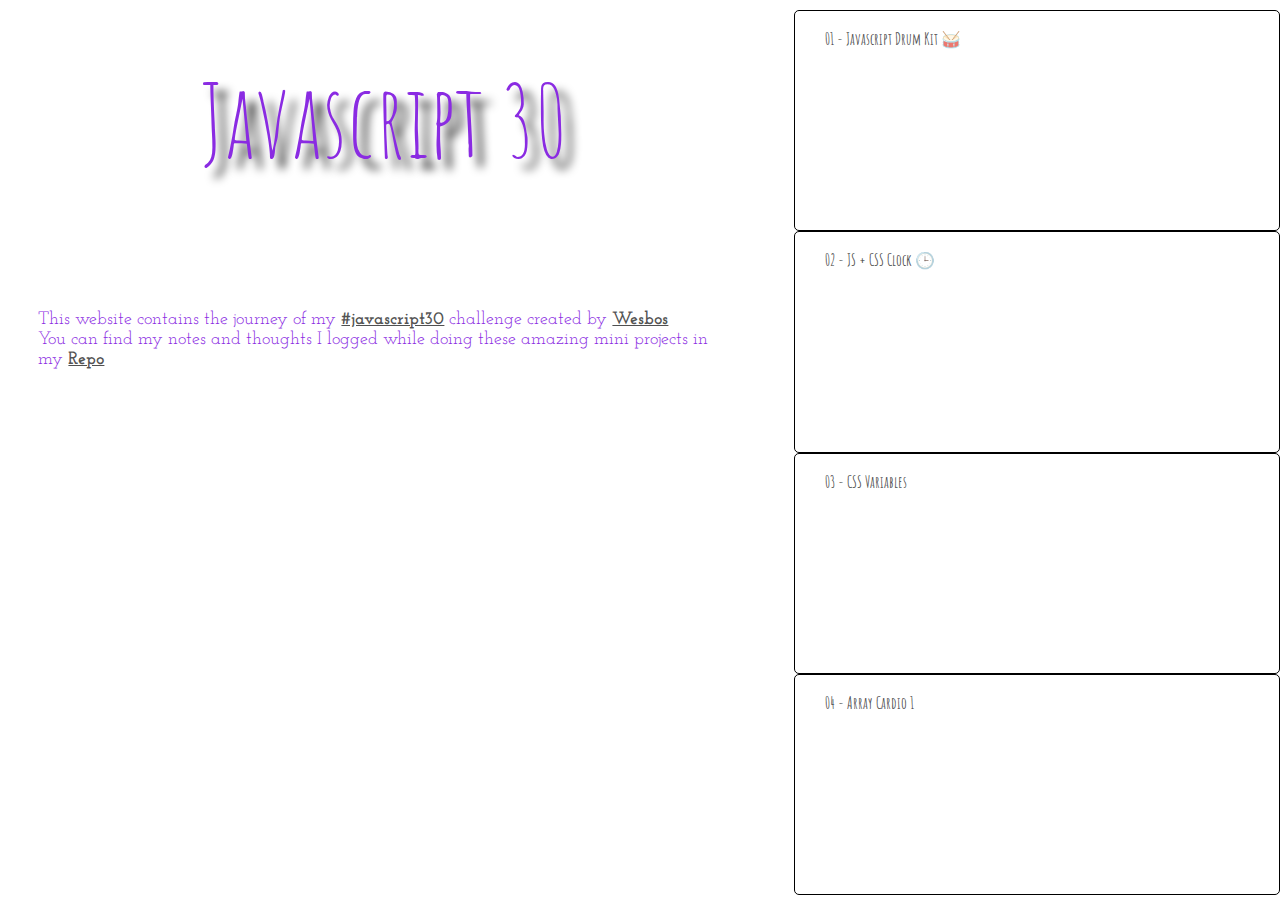
<file: index.html>
<!DOCTYPE html>
<html lang="en">
  <head>
    <meta charset="UTF-8" />
    <meta http-equiv="X-UA-Compatible" content="IE=edge" />
    <meta name="viewport" content="width=device-width, initial-scale=1.0" />
    <title>My Javascript 30</title>
    <link rel="stylesheet" href="styles.css" />
    <link
      href="https://fonts.googleapis.com/css?family=Amatic+SC|Josefin+Slab"
      rel="stylesheet"
    />
  </head>
  <body>
    <div class="left">
      <h1>Javascript 30</h1>
      <div class="description">
        <p>
          This website contains the journey of my
          <a class="url" href="http://javascript30.com/">#javascript30</a>
          challenge created by
          <a class="url" href="https://wesbos.com">Wesbos</a>
        </p>
        <p>
          You can find my notes and thoughts I logged while doing these amazing
          mini projects in my
          <a class="url" href="https://github.com/g-savitha/Javascript30"
            >Repo</a
          >
        </p>
      </div>
    </div>
    <div class="right">
      <div class="links">
        <a
          class="link"
          target="blank"
          href="./01 - Javascript Drum Kit/index.html"
          >Javascript Drum Kit <span> &#129345;</span>
        </a>
        <a class="link" target="blank" href="./02 - JS + CSS Clock/index.html"
          >JS + CSS Clock <span> 🕒</span>
        </a>
        <a class="link" target="blank" href="./03 - CSS Variables/index.html"
          >CSS Variables
        </a>
        <a class="link" target="blank" href="./04 - Array Cardio - 1/index.html"
          >Array Cardio 1
        </a>
      </div>
    </div>
  </body>
  <script>
    var links = document.querySelectorAll(".link");
    links.forEach(function (item, i) {
      i++;
      var link = `${i > 9 ? i : "0" + i} - ${item.textContent}`;
      item.textContent = link;
    });
  </script>
</html>
</file>
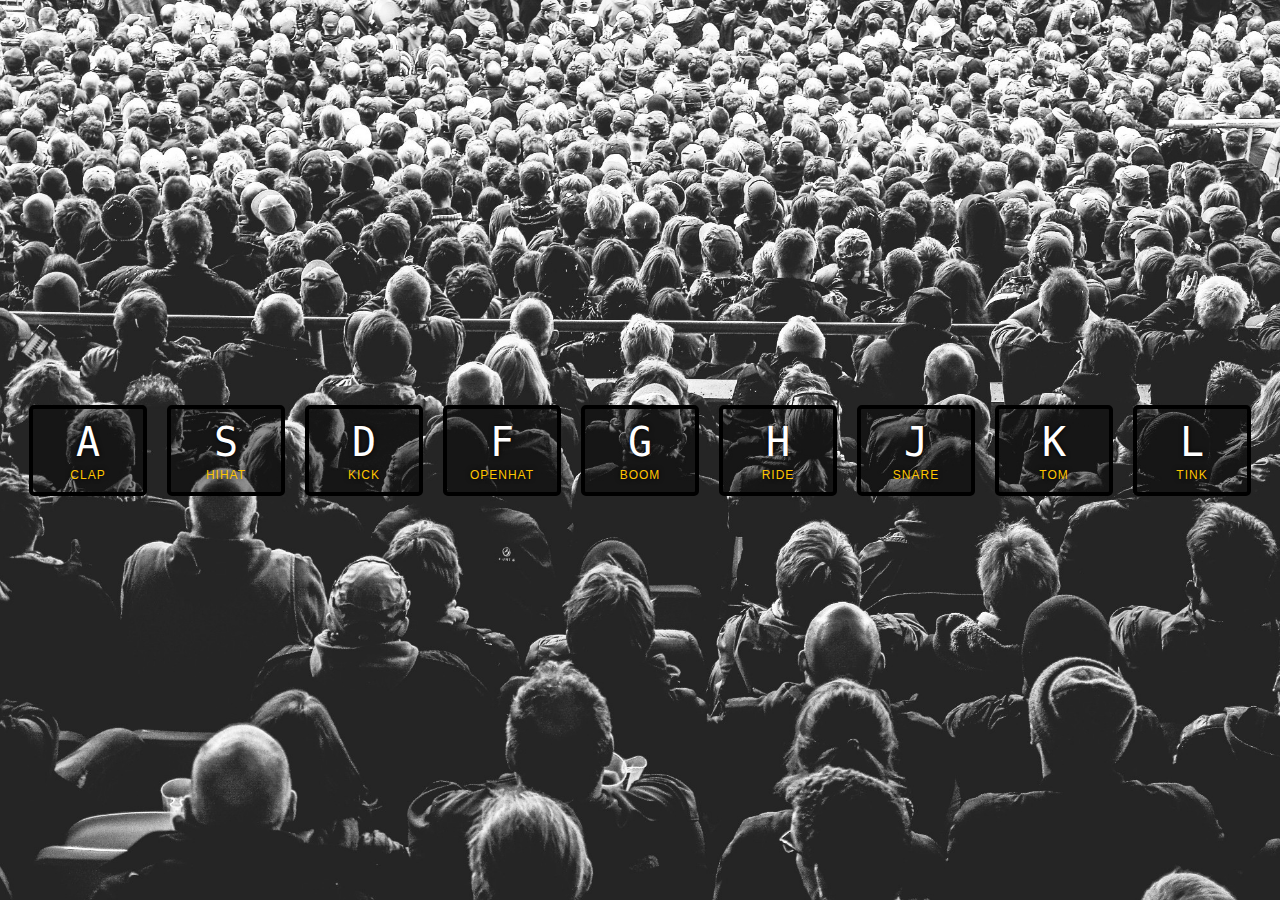
<file: 01 - Javascript Drum Kit/index.html>
<!DOCTYPE html>
<html lang="en">
  <head>
    <meta charset="UTF-8" />
    <title>JS Drum Kit</title>
    <link rel="stylesheet" href="style.css" />
  </head>
  <body>
    <div class="keys">
      <div data-key="65" class="key">
        <kbd>A</kbd>
        <span class="sound">clap</span>
      </div>
      <div data-key="83" class="key">
        <kbd>S</kbd>
        <span class="sound">hihat</span>
      </div>
      <div data-key="68" class="key">
        <kbd>D</kbd>
        <span class="sound">kick</span>
      </div>
      <div data-key="70" class="key">
        <kbd>F</kbd>
        <span class="sound">openhat</span>
      </div>
      <div data-key="71" class="key">
        <kbd>G</kbd>
        <span class="sound">boom</span>
      </div>
      <div data-key="72" class="key">
        <kbd>H</kbd>
        <span class="sound">ride</span>
      </div>
      <div data-key="74" class="key">
        <kbd>J</kbd>
        <span class="sound">snare</span>
      </div>
      <div data-key="75" class="key">
        <kbd>K</kbd>
        <span class="sound">tom</span>
      </div>
      <div data-key="76" class="key">
        <kbd>L</kbd>
        <span class="sound">tink</span>
      </div>
    </div>

    <audio data-key="65" src="sounds/clap.wav"></audio>
    <audio data-key="83" src="sounds/hihat.wav"></audio>
    <audio data-key="68" src="sounds/kick.wav"></audio>
    <audio data-key="70" src="sounds/openhat.wav"></audio>
    <audio data-key="71" src="sounds/boom.wav"></audio>
    <audio data-key="72" src="sounds/ride.wav"></audio>
    <audio data-key="74" src="sounds/snare.wav"></audio>
    <audio data-key="75" src="sounds/tom.wav"></audio>
    <audio data-key="76" src="sounds/tink.wav"></audio>

    <script>
      function removeTransition(e) {
        if (e.propertyName !== "transform") return;
        e.target.classList.remove("playing");
      }

      function playSound(e) {
        const audio = document.querySelector(`audio[data-key="${e.keyCode}"]`);
        const key = document.querySelector(`div[data-key="${e.keyCode}"]`);
        if (!audio) return;

        key.classList.add("playing");
        audio.currentTime = 0;
        audio.play();
      }

      const keys = Array.from(document.querySelectorAll(".key"));
      console.log(keys);
      keys.forEach((key) =>
        key.addEventListener("transitionend", removeTransition)
      );
      window.addEventListener("keydown", playSound);
    </script>
  </body>
</html>
</file>
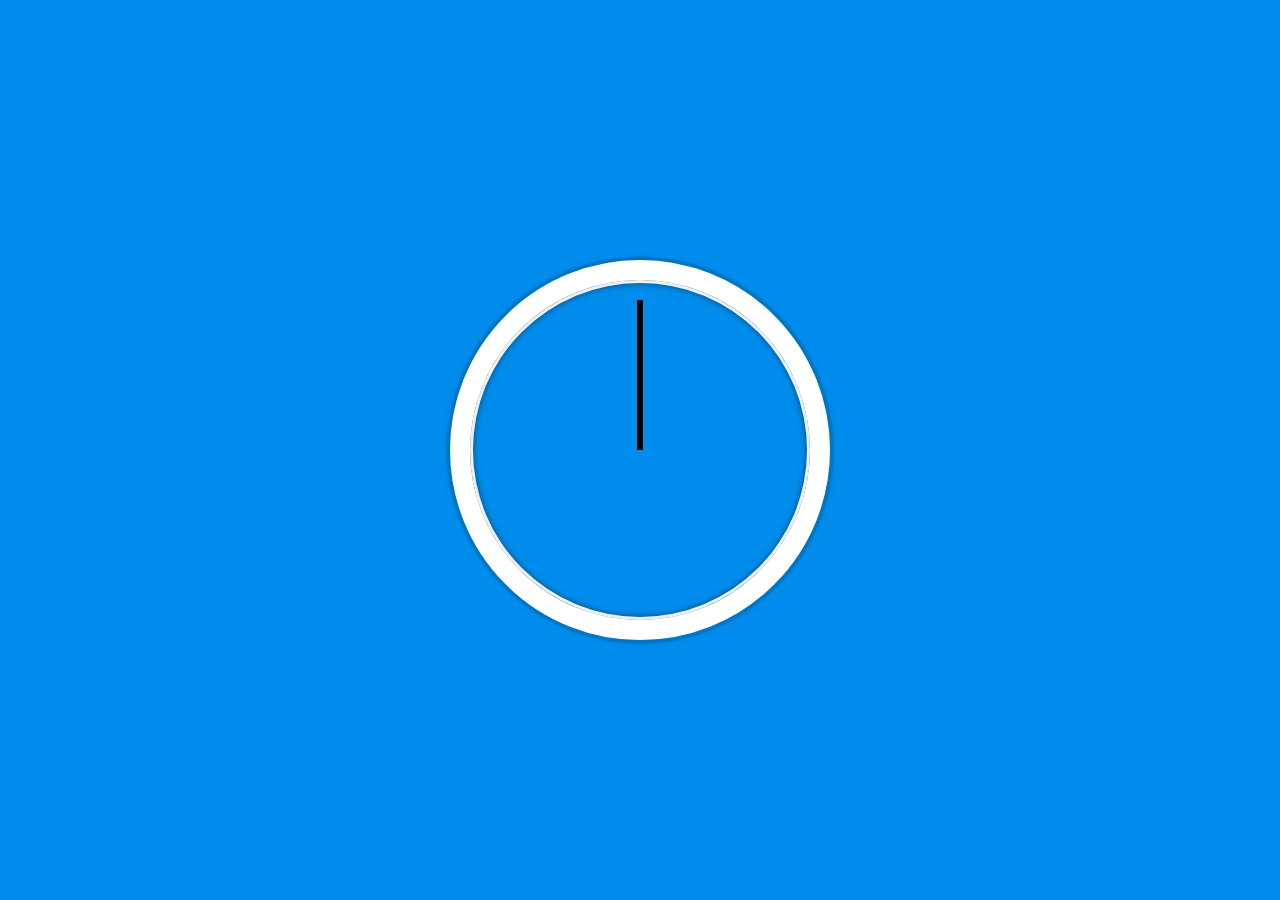
<file: 02 - JS + CSS Clock/index.html>
<!DOCTYPE html>
<html lang="en">
  <head>
    <meta charset="UTF-8" />
    <title>JS + CSS Clock</title>
  </head>
  <body>
    <div class="clock">
      <div class="clock-face">
        <div class="hand hour-hand"></div>
        <div class="hand min-hand"></div>
        <div class="hand second-hand"></div>
      </div>
    </div>

    <style>
      html {
        background: #018ded url(https://unsplash.it/1500/1000?image=881&blur=5);
        background-size: cover;
        font-family: "helvetica neue";
        text-align: center;
        font-size: 10px;
      }

      body {
        margin: 0;
        font-size: 2rem;
        display: flex;
        flex: 1;
        min-height: 100vh;
        align-items: center;
      }

      .clock {
        width: 30rem;
        height: 30rem;
        border: 20px solid white;
        border-radius: 50%;
        margin: 50px auto;
        position: relative;
        padding: 2rem;
        box-shadow: 0 0 0 4px rgba(0, 0, 0, 0.1), inset 0 0 0 3px #efefef,
          inset 0 0 10px black, 0 0 10px rgba(0, 0, 0, 0.2);
      }

      .clock-face {
        position: relative;
        width: 100%;
        height: 100%;
        transform: translateY(
          -3px
        ); /* account for the height of the clock hands */
      }

      .hand {
        width: 50%;
        height: 6px;
        background: black;
        position: absolute;
        top: 50%;
        transform-origin: 100%;
        transform: rotate(90deg);
        transition: all 0s;
        transition-timing-function: cubic-bezier(0.19, 1, 0, 2.03);
      }
    </style>

    <script>
      const secondHand = document.querySelector(".second-hand");
      const minuteHand = document.querySelector(".min-hand");
      const hourHand = document.querySelector(".hour-hand");
      function setDate() {
        const now = new Date();
        const seconds = now.getSeconds();
        const secondsDegrees = (seconds / 60) * 360 + 90;
        secondHand.style.transform = `rotate(${secondsDegrees}deg)`;

        const minutes = now.getMinutes();
        const minutesDegree = (minutes / 60) * 360 + 90;
        minuteHand.style.transform = `rotate(${minutesDegree}deg)`;

        const hours = now.getHours();
        const hoursDegree = (hours / 12) * 360 + 90;
        hourHand.style.transform = `rotate(${hoursDegree}deg)`;
      }

      //call the function every second
      setInterval(setDate, 1000);
    </script>
  </body>
</html>
</file>
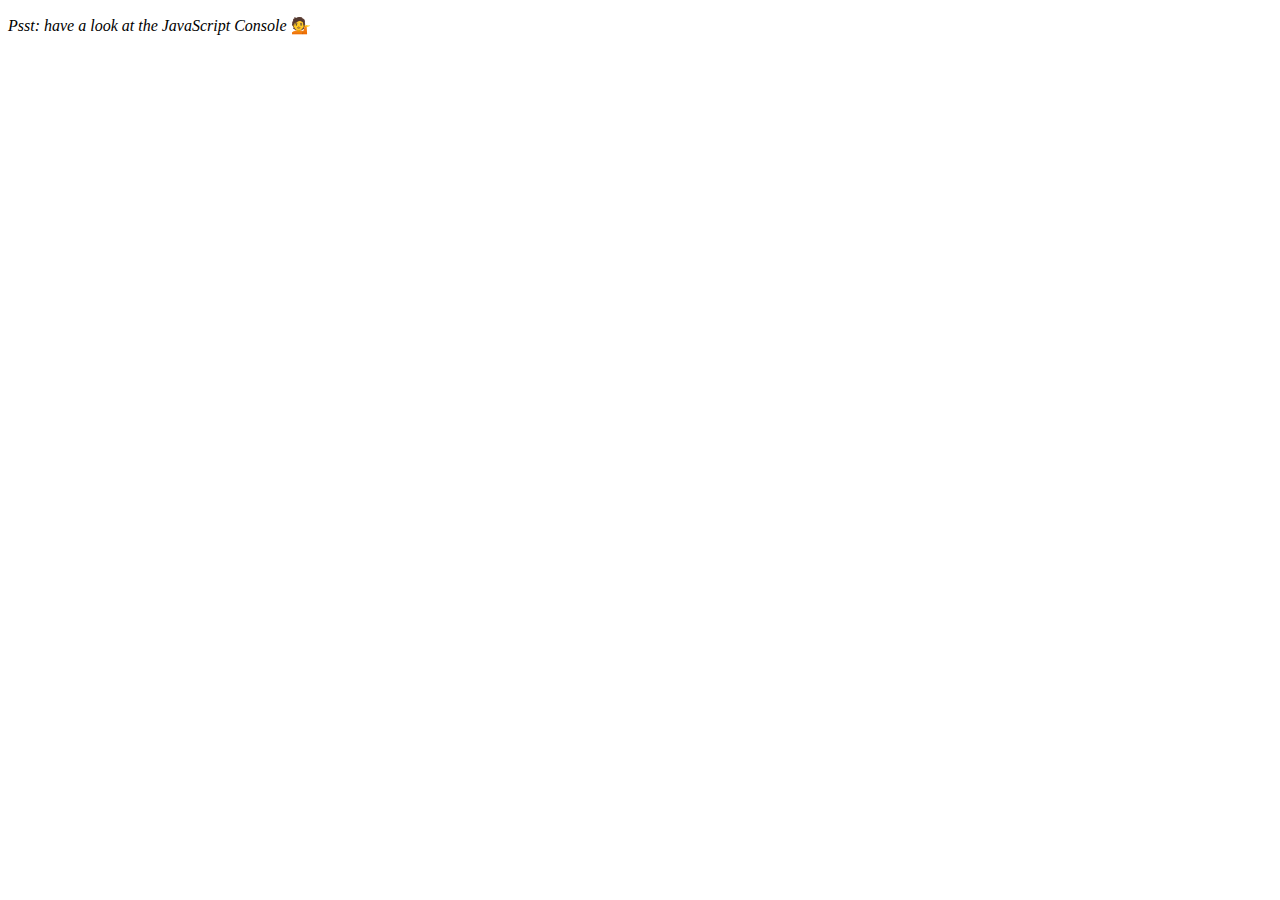
<file: 04 - Array Cardio - 1/index.html>
<!DOCTYPE html>
<html lang="en">
  <head>
    <meta charset="UTF-8" />
    <title>Array Cardio 💪</title>
  </head>
  <body>
    <p><em>Psst: have a look at the JavaScript Console</em> 💁</p>
    <script>
      // Get your shorts on - this is an array workout!
      // ## Array Cardio Day 1

      // Some data we can work with

      const inventors = [
        { first: "Albert", last: "Einstein", year: 1879, passed: 1955 },
        { first: "Isaac", last: "Newton", year: 1643, passed: 1727 },
        { first: "Galileo", last: "Galilei", year: 1564, passed: 1642 },
        { first: "Marie", last: "Curie", year: 1867, passed: 1934 },
        { first: "Johannes", last: "Kepler", year: 1571, passed: 1630 },
        { first: "Nicolaus", last: "Copernicus", year: 1473, passed: 1543 },
        { first: "Max", last: "Planck", year: 1858, passed: 1947 },
        { first: "Katherine", last: "Blodgett", year: 1898, passed: 1979 },
        { first: "Ada", last: "Lovelace", year: 1815, passed: 1852 },
        { first: "Sarah E.", last: "Goode", year: 1855, passed: 1905 },
        { first: "Lise", last: "Meitner", year: 1878, passed: 1968 },
        { first: "Hanna", last: "Hammarström", year: 1829, passed: 1909 },
      ];

      const people = [
        "Bernhard, Sandra",
        "Bethea, Erin",
        "Becker, Carl",
        "Bentsen, Lloyd",
        "Beckett, Samuel",
        "Blake, William",
        "Berger, Ric",
        "Beddoes, Mick",
        "Beethoven, Ludwig",
        "Belloc, Hilaire",
        "Begin, Menachem",
        "Bellow, Saul",
        "Benchley, Robert",
        "Blair, Robert",
        "Benenson, Peter",
        "Benjamin, Walter",
        "Berlin, Irving",
        "Benn, Tony",
        "Benson, Leana",
        "Bent, Silas",
        "Berle, Milton",
        "Berry, Halle",
        "Biko, Steve",
        "Beck, Glenn",
        "Bergman, Ingmar",
        "Black, Elk",
        "Berio, Luciano",
        "Berne, Eric",
        "Berra, Yogi",
        "Berry, Wendell",
        "Bevan, Aneurin",
        "Ben-Gurion, David",
        "Bevel, Ken",
        "Biden, Joseph",
        "Bennington, Chester",
        "Bierce, Ambrose",
        "Billings, Josh",
        "Birrell, Augustine",
        "Blair, Tony",
        "Beecher, Henry",
        "Biondo, Frank",
      ];

      // Array.prototype.filter()
      // 1. Filter the list of inventors for those who were born in the 1500's
      const born1500 = inventors.filter(
        (i) => i.year >= 1500 && i.year <= 1599
      );
      console.table(born1500);

      // Array.prototype.map()
      // 2. Give us an array of the inventors first and last names
      const fullNames = inventors.map((i) => `${i.first} ${i.last}`);
      console.log(fullNames);
      // Array.prototype.sort()
      // 3. Sort the inventors by birthdate, oldest to youngest
      const oldToYoung = inventors.sort((a, b) => {
        return a.year > b.year ? 1 : -1;
      });
      console.table(oldToYoung);
      // Array.prototype.reduce()
      // 4. How many years did all the inventors live all together?
      const totalYears = inventors.reduce((total, inventor) => {
        return total + (inventor.passed - inventor.year);
      }, 0);
      console.log(totalYears);
      // 5. Sort the inventors by years lived
      const oldest = inventors.sort((a, b) => {
        const lastGuy = a.passed - a.year;
        const nextGuy = b.passed - b.year;

        return lastGuy > nextGuy ? -1 : 1;
      });
      console.table(oldest);
      // 6. create a list of Boulevards in Paris that contain 'de' anywhere in the name
      // https://en.wikipedia.org/wiki/Category:Boulevards_in_Paris

      // const category = document.querySelector(".mw-category");
      // const links = [...category.querySelectorAll("a")]; // converts NodeList to Array. spread op alternative is Array.from()
      // const de = links
      //   .map((link) => link.innerText)
      //   .filter((link) => link.includes("de"));
      // 7. sort Exercise
      // Sort the people alphabetically by last name
      const alpha = people.sort((lastOne, nextOne) => {
        const [aLast, aFirst] = lastOne.split(", ");
        const [bLast, bFirst] = nextOne.split(", ");
        return bLast > aLast ? -1 : 1;
      });
      console.log(alpha);
      // 8. Reduce Exercise
      // Sum up the instances of each of these
      const data = [
        "car",
        "car",
        "truck",
        "truck",
        "bike",
        "walk",
        "car",
        "van",
        "bike",
        "walk",
        "car",
        "van",
        "car",
        "truck",
      ];
      const sum = data.reduce((obj, item) => {
        if (!obj[item]) {
          obj[item] = 0;
        }
        obj[item]++;
        return obj;
      }, {});
      console.log(sum);
    </script>
  </body>
</html>
</file>
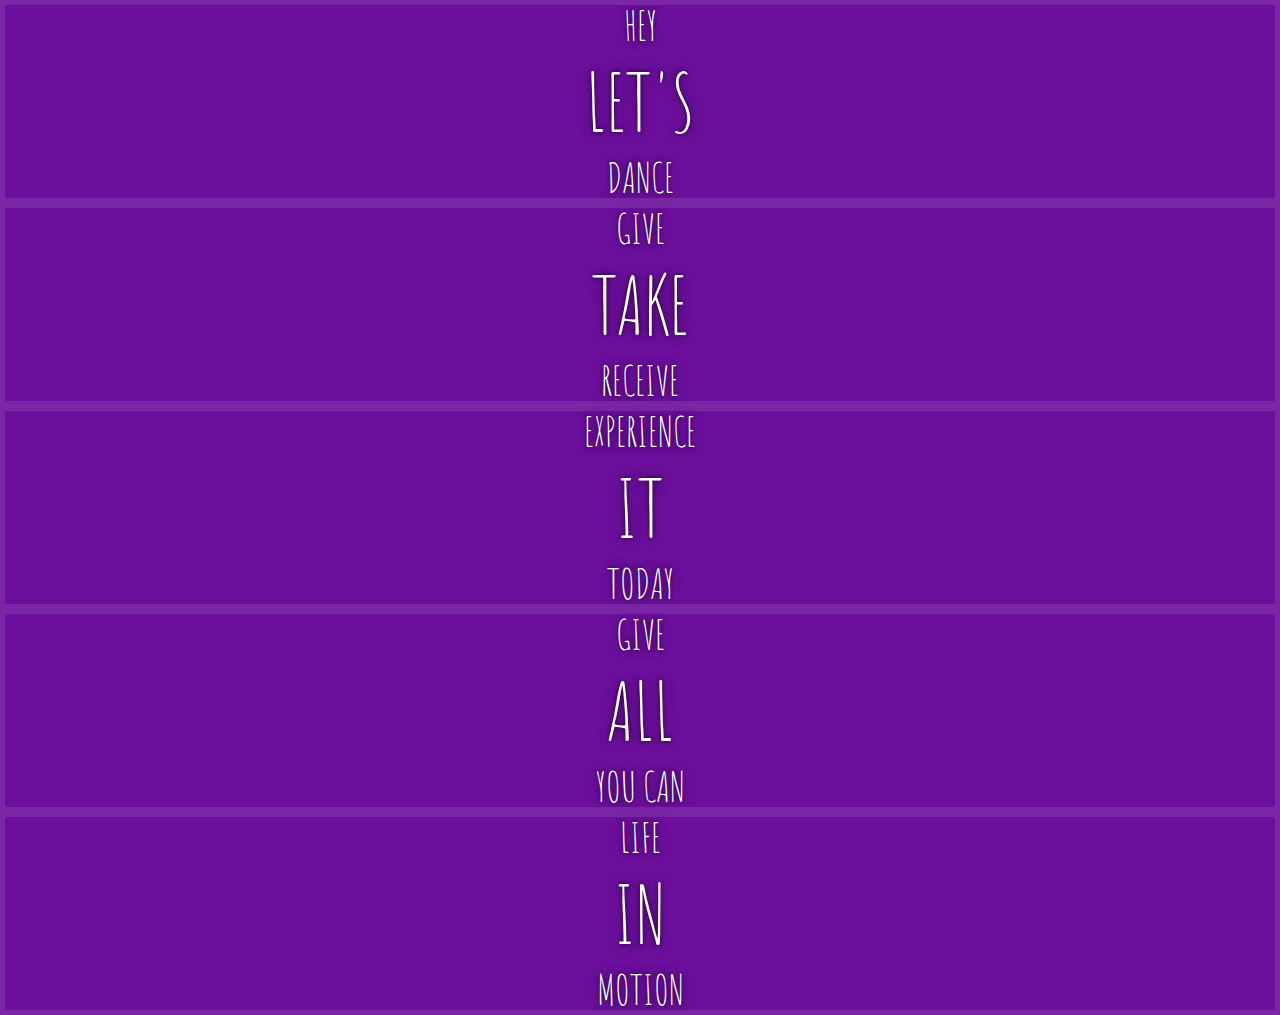
<file: 05 - Flex Panel Gallery/index.html>
<!DOCTYPE html>
<html lang="en">
<head>
  <meta charset="UTF-8">
  <title>Flex Panels 💪</title>
  <link href='https://fonts.googleapis.com/css?family=Amatic+SC' rel='stylesheet' type='text/css'>
</head>
<body>
  <style>
    html {
      box-sizing: border-box;
      background: #ffc600;
      font-family: 'helvetica neue';
      font-size: 20px;
      font-weight: 200;
    }
    
    body {
      margin: 0;
    }
    
    *, *:before, *:after {
      box-sizing: inherit;
    }

    .panels {
      min-height: 100vh;
      overflow: hidden;
    }

    .panel {
      background: #6B0F9C;
      box-shadow: inset 0 0 0 5px rgba(255,255,255,0.1);
      color: white;
      text-align: center;
      align-items: center;
      /* Safari transitionend event.propertyName === flex */
      /* Chrome + FF transitionend event.propertyName === flex-grow */
      transition:
        font-size 0.7s cubic-bezier(0.61,-0.19, 0.7,-0.11),
        flex 0.7s cubic-bezier(0.61,-0.19, 0.7,-0.11),
        background 0.2s;
      font-size: 20px;
      background-size: cover;
      background-position: center;
    }

    .panel1 { background-image:url(https://source.unsplash.com/gYl-UtwNg_I/1500x1500); }
    .panel2 { background-image:url(https://source.unsplash.com/rFKUFzjPYiQ/1500x1500); }
    .panel3 { background-image:url(https://images.unsplash.com/photo-1465188162913-8fb5709d6d57?ixlib=rb-0.3.5&q=80&fm=jpg&crop=faces&cs=tinysrgb&w=1500&h=1500&fit=crop&s=967e8a713a4e395260793fc8c802901d); }
    .panel4 { background-image:url(https://source.unsplash.com/ITjiVXcwVng/1500x1500); }
    .panel5 { background-image:url(https://source.unsplash.com/3MNzGlQM7qs/1500x1500); }

    /* Flex Children */
    .panel > * {
      margin: 0;
      width: 100%;
      transition: transform 0.5s;
    }

    .panel p {
      text-transform: uppercase;
      font-family: 'Amatic SC', cursive;
      text-shadow: 0 0 4px rgba(0, 0, 0, 0.72), 0 0 14px rgba(0, 0, 0, 0.45);
      font-size: 2em;
    }
    
    .panel p:nth-child(2) {
      font-size: 4em;
    }

    .panel.open {
      font-size: 40px;
    }

  </style>


  <div class="panels">
    <div class="panel panel1">
      <p>Hey</p>
      <p>Let's</p>
      <p>Dance</p>
    </div>
    <div class="panel panel2">
      <p>Give</p>
      <p>Take</p>
      <p>Receive</p>
    </div>
    <div class="panel panel3">
      <p>Experience</p>
      <p>It</p>
      <p>Today</p>
    </div>
    <div class="panel panel4">
      <p>Give</p>
      <p>All</p>
      <p>You can</p>
    </div>
    <div class="panel panel5">
      <p>Life</p>
      <p>In</p>
      <p>Motion</p>
    </div>
  </div>

  <script>

  </script>



</body>
</html>
</file>
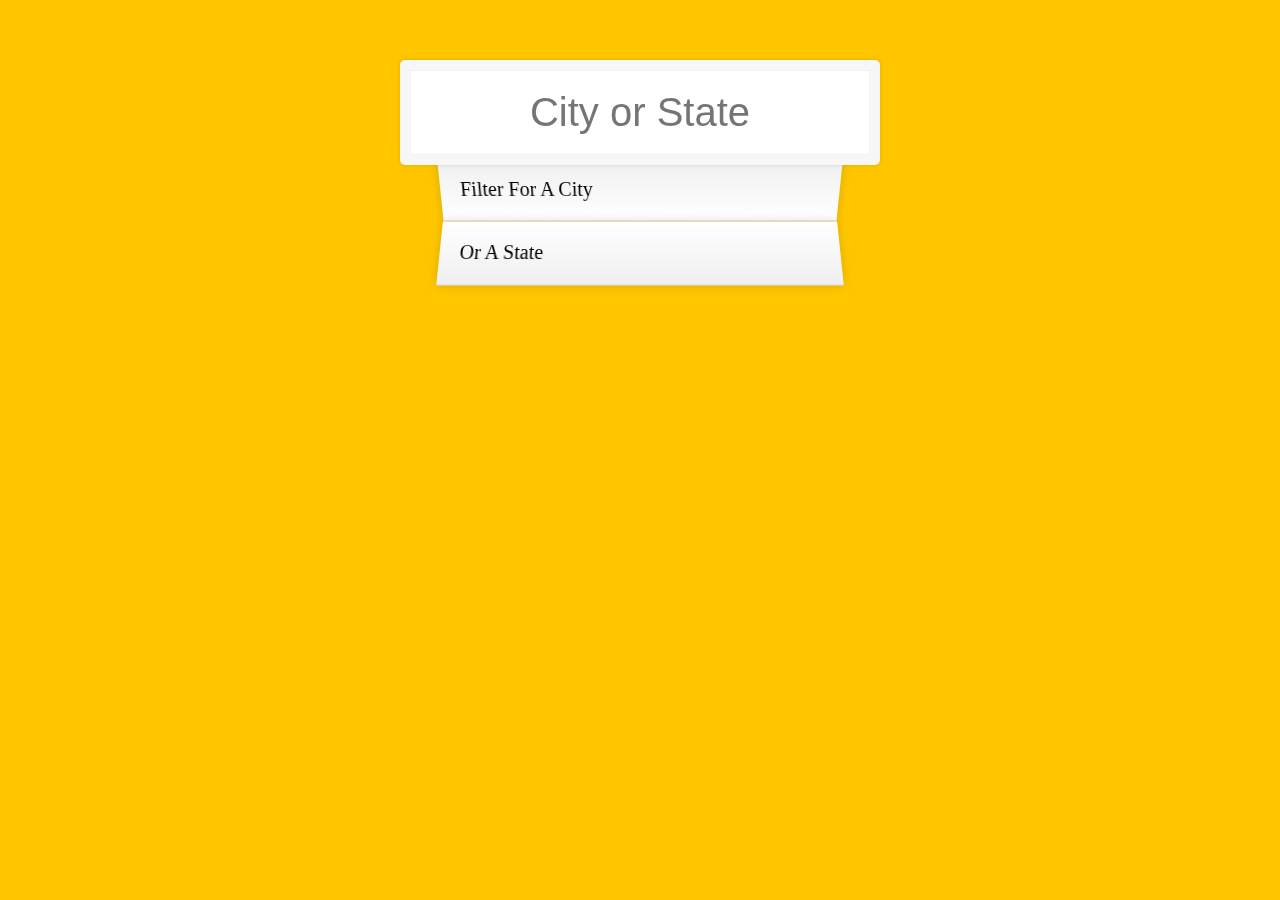
<file: 06 - Type Ahead/index.html>
<!DOCTYPE html>
<html lang="en">
<head>
  <meta charset="UTF-8">
  <title>Type Ahead 👀</title>
  <link rel="stylesheet" href="style.css">
</head>
<body>

  <form class="search-form">
    <input type="text" class="search" placeholder="City or State">
    <ul class="suggestions">
      <li>Filter for a city</li>
      <li>or a state</li>
    </ul>
  </form>
<script>
const endpoint = 'https://gist.githubusercontent.com/Miserlou/c5cd8364bf9b2420bb29/raw/2bf258763cdddd704f8ffd3ea9a3e81d25e2c6f6/cities.json';

</script>
</body>
</html>
</file>
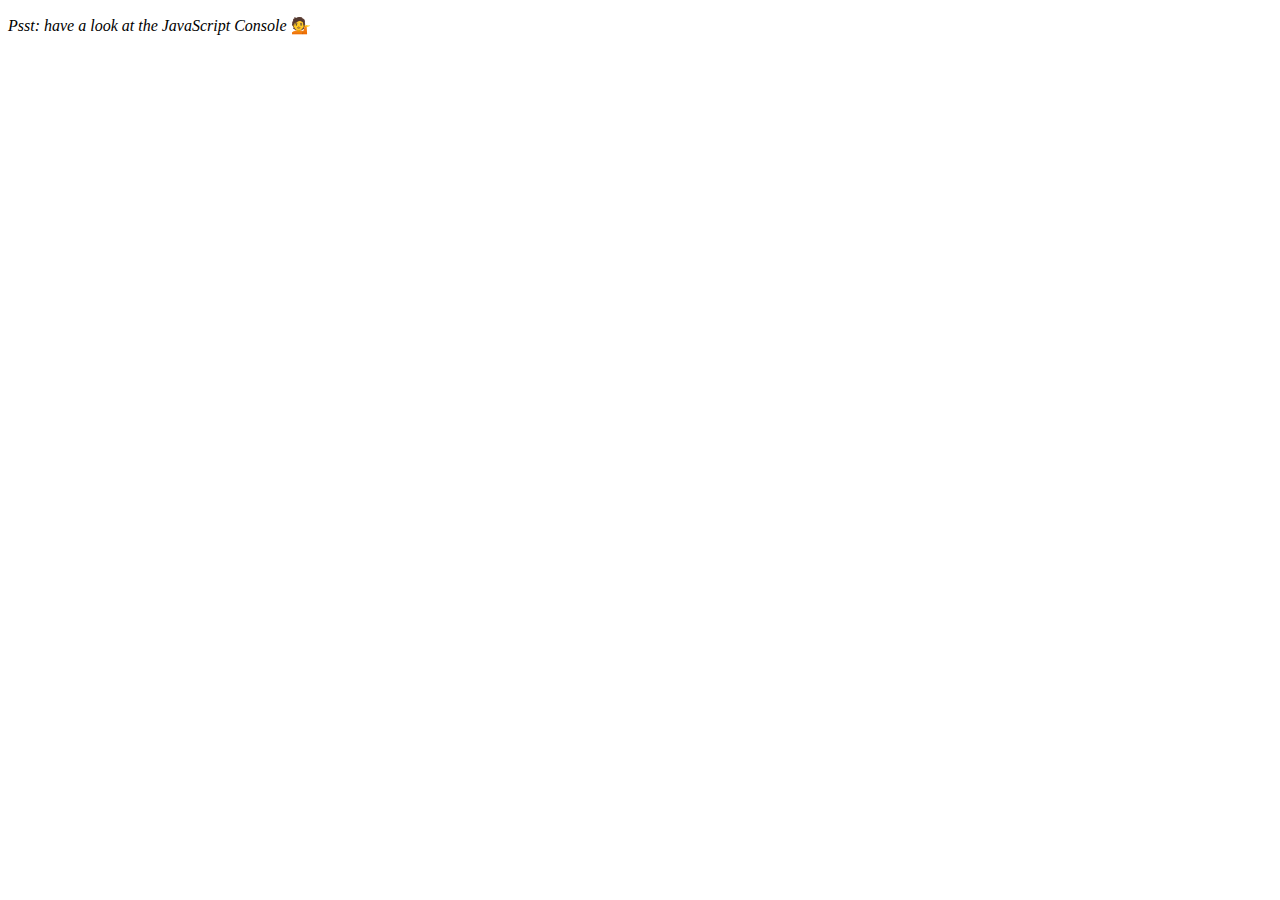
<file: 07 - Array Cardio - 2/index.html>
<!DOCTYPE html>
<html lang="en">
<head>
  <meta charset="UTF-8">
  <title>Array Cardio 💪💪</title>
</head>
<body>
  <p><em>Psst: have a look at the JavaScript Console</em> 💁</p>
  <script>
    // ## Array Cardio Day 2

    const people = [
      { name: 'Wes', year: 1988 },
      { name: 'Kait', year: 1986 },
      { name: 'Irv', year: 1970 },
      { name: 'Lux', year: 2015 }
    ];

    const comments = [
      { text: 'Love this!', id: 523423 },
      { text: 'Super good', id: 823423 },
      { text: 'You are the best', id: 2039842 },
      { text: 'Ramen is my fav food ever', id: 123523 },
      { text: 'Nice Nice Nice!', id: 542328 }
    ];

    // Some and Every Checks
    // Array.prototype.some() // is at least one person 19 or older?
    // Array.prototype.every() // is everyone 19 or older?

    // Array.prototype.find()
    // Find is like filter, but instead returns just the one you are looking for
    // find the comment with the ID of 823423

    // Array.prototype.findIndex()
    // Find the comment with this ID
    // delete the comment with the ID of 823423

  </script>
</body>
</html>
</file>
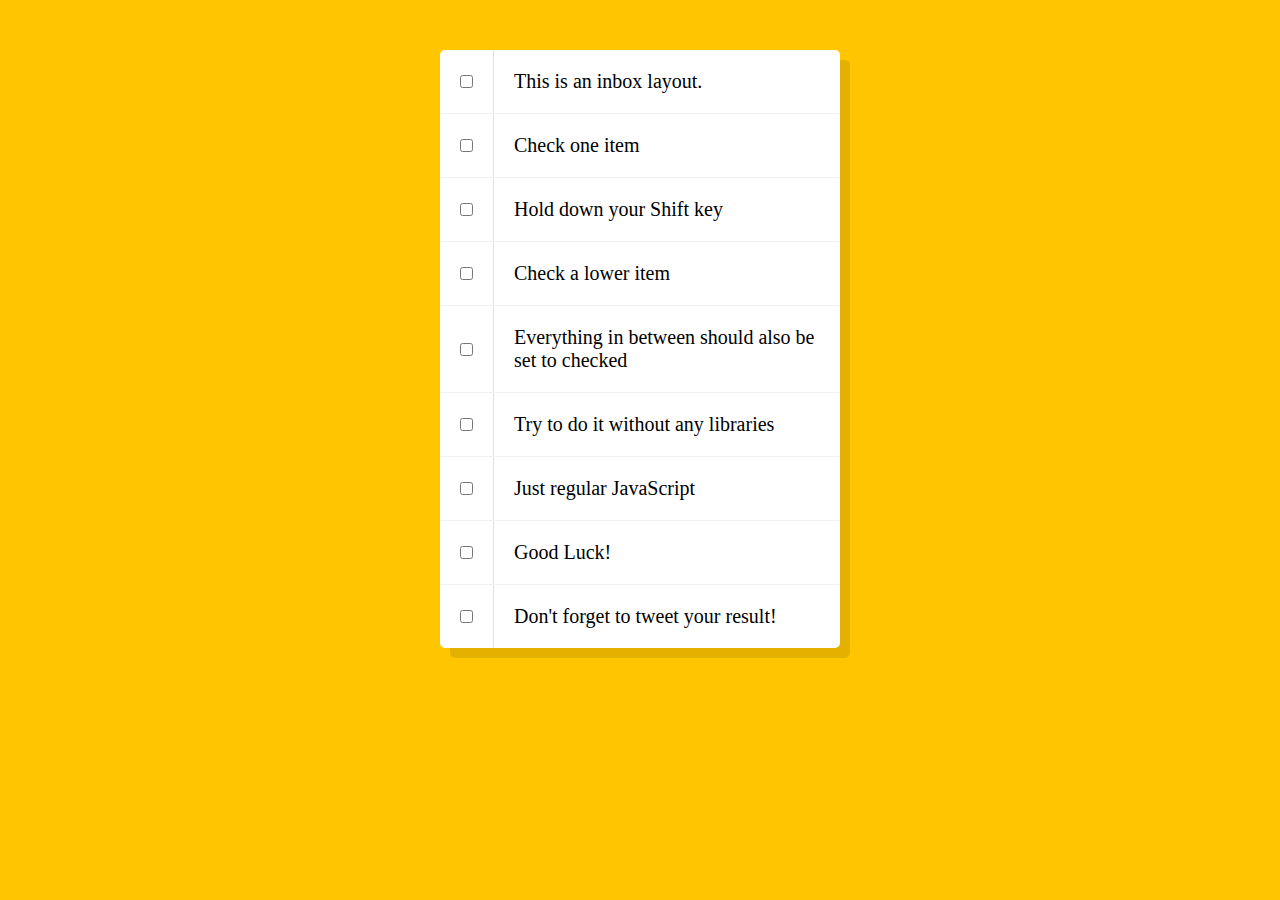
<file: 10 - Hold Shift and Check Checkboxes/index.html>
<!DOCTYPE html>
<html lang="en">
<head>
  <meta charset="UTF-8">
  <title>Hold Shift to Check Multiple Checkboxes</title>
</head>
<body>
  <style>

    html {
      font-family: sans-serif;
      background: #ffc600;
    }

    .inbox {
      max-width: 400px;
      margin: 50px auto;
      background: white;
      border-radius: 5px;
      box-shadow: 10px 10px 0 rgba(0,0,0,0.1);
    }

    .item {
      display: flex;
      align-items: center;
      border-bottom: 1px solid #F1F1F1;
    }

    .item:last-child {
      border-bottom: 0;
    }

    input:checked + p {
      background: #F9F9F9;
      text-decoration: line-through;
    }

    input[type="checkbox"] {
      margin: 20px;
    }

    p {
      margin: 0;
      padding: 20px;
      transition: background 0.2s;
      flex: 1;
      font-family:'helvetica neue';
      font-size: 20px;
      font-weight: 200;
      border-left: 1px solid #D1E2FF;
    }
  </style>
   <!--
   The following is a common layout you would see in an email client.

   When a user clicks a checkbox, holds Shift, and then clicks another checkbox a few rows down, all the checkboxes inbetween those two checkboxes should be checked.

  -->
  <div class="inbox">
    <div class="item">
      <input type="checkbox">
      <p>This is an inbox layout.</p>
    </div>
    <div class="item">
      <input type="checkbox">
      <p>Check one item</p>
    </div>
    <div class="item">
      <input type="checkbox">
      <p>Hold down your Shift key</p>
    </div>
    <div class="item">
      <input type="checkbox">
      <p>Check a lower item</p>
    </div>
    <div class="item">
      <input type="checkbox">
      <p>Everything in between should also be set to checked</p>
    </div>
    <div class="item">
      <input type="checkbox">
      <p>Try to do it without any libraries</p>
    </div>
    <div class="item">
      <input type="checkbox">
      <p>Just regular JavaScript</p>
    </div>
    <div class="item">
      <input type="checkbox">
      <p>Good Luck!</p>
    </div>
    <div class="item">
      <input type="checkbox">
      <p>Don't forget to tweet your result!</p>
    </div>
  </div>

<script>
</script>
</body>
</html>
</file>
<file: 01 - Javascript Drum Kit/style.css>
html {
  font-size: 10px;
  background: url('./background.jpg') bottom center;
  background-size: cover;
}

body,html {
  margin: 0;
  padding: 0;
  font-family: sans-serif;
}

.keys {
  display: flex;
  flex: 1;
  min-height: 100vh;
  align-items: center;
  justify-content: center;
}

.key {
  border: .4rem solid black;
  border-radius: .5rem;
  margin: 1rem;
  font-size: 1.5rem;
  padding: 1rem .5rem;
  transition: all .07s ease;
  width: 10rem;
  text-align: center;
  color: white;
  background: rgba(0,0,0,0.4);
  text-shadow: 0 0 .5rem black;
}

.playing {
  transform: scale(1.1);
  border-color: #ffc600;
  box-shadow: 0 0 1rem #ffc600;
}

kbd {
  display: block;
  font-size: 4rem;
}

.sound {
  font-size: 1.2rem;
  text-transform: uppercase;
  letter-spacing: .1rem;
  color: #ffc600;
}
</file>
<file: 06 - Type Ahead/style.css>
html {
  box-sizing: border-box;
  background: #ffc600;
  font-family: 'helvetica neue';
  font-size: 20px;
  font-weight: 200;
}

*, *:before, *:after {
  box-sizing: inherit;
}

input {
  width: 100%;
  padding: 20px;
}

.search-form {
  max-width: 400px;
  margin: 50px auto;
}

input.search {
  margin: 0;
  text-align: center;
  outline: 0;
  border: 10px solid #F7F7F7;
  width: 120%;
  left: -10%;
  position: relative;
  top: 10px;
  z-index: 2;
  border-radius: 5px;
  font-size: 40px;
  box-shadow: 0 0 5px rgba(0, 0, 0, 0.12), inset 0 0 2px rgba(0, 0, 0, 0.19);
}

.suggestions {
  margin: 0;
  padding: 0;
  position: relative;
  /*perspective: 20px;*/
}

.suggestions li {
  background: white;
  list-style: none;
  border-bottom: 1px solid #D8D8D8;
  box-shadow: 0 0 10px rgba(0, 0, 0, 0.14);
  margin: 0;
  padding: 20px;
  transition: background 0.2s;
  display: flex;
  justify-content: space-between;
  text-transform: capitalize;
}

.suggestions li:nth-child(even) {
  transform: perspective(100px) rotateX(3deg) translateY(2px) scale(1.001);
  background: linear-gradient(to bottom,  #ffffff 0%,#EFEFEF 100%);
}

.suggestions li:nth-child(odd) {
  transform: perspective(100px) rotateX(-3deg) translateY(3px);
  background: linear-gradient(to top,  #ffffff 0%,#EFEFEF 100%);
}

span.population {
  font-size: 15px;
}

.hl {
  background: #ffc600;
}
</file>
<file: styles.css>
/* http://meyerweb.com/eric/tools/css/reset/ 
   v2.0 | 20110126
   License: none (public domain)
*/

html,
body,
div,
span,
applet,
object,
iframe,
h1,
h2,
h3,
h4,
h5,
h6,
p,
blockquote,
pre,
a,
abbr,
acronym,
address,
big,
cite,
code,
del,
dfn,
em,
img,
ins,
kbd,
q,
s,
samp,
small,
strike,
strong,
sub,
sup,
tt,
var,
b,
u,
i,
center,
dl,
dt,
dd,
ol,
ul,
li,
fieldset,
form,
label,
legend,
table,
caption,
tbody,
tfoot,
thead,
tr,
th,
td,
article,
aside,
canvas,
details,
embed,
figure,
figcaption,
footer,
header,
hgroup,
menu,
nav,
output,
ruby,
section,
summary,
time,
mark,
audio,
video {
  margin: 0;
  padding: 0;
  border: 0;
  font-size: 100%;
  font: inherit;
  vertical-align: baseline;
}

/* HTML5 display-role reset for older browsers */

article,
aside,
details,
figcaption,
figure,
footer,
header,
hgroup,
menu,
nav,
section {
  display: block;
}

body {
  line-height: 1;
}

ol,
ul {
  list-style: none;
}

blockquote,
q {
  quotes: none;
}

blockquote:before,
blockquote:after,
q:before,
q:after {
  content: "";
  content: none;
}

table {
  border-collapse: collapse;
  border-spacing: 0;
}

a {
  text-decoration: none;
}

* {
  box-sizing: border-box;
}

html,
body {
  height: 100%;
  width: 100%;
}

body {
  display: flex;
  flex-flow: row nowrap;
  font-family: "Josefin Slab", serif;
  color: blueviolet;
}

/*a {
	font-family: 'Amatic SC', cursive;
	color: rgba(5, 5, 5, .7);
	cursor: pointer;
}
a:hover {
	color: rgba(5, 5, 5, 1);
	font-size: 18px;
	font-weight: bold;
}*/

.left {
  width: 60%;
}

.description {
  width: 90%;
  margin: 0 auto;
  line-height: 20px;
  font-size: large;
}

.left h1 {
  font-size: 100px;
  font-family: "Amatic SC", cursive;
  text-align: center;
  margin-top: 70px;
  margin-bottom: 140px;
  text-shadow: 10px 10px 10px #000;
  color: blueviolet;
}

.left img {
  width: 70%;
  display: block;
  height: auto;
  margin: 20px auto;
  border: 1px solid black;
  padding: 1px;
  border-radius: 5px;
}

.left ul {
  margin-top: 40px;
}
.left ul li {
  margin-left: 10px;
  padding-top: 5px;
}
.right {
  width: 38%;
  height: calc(100% - 15px);
  overflow-y: scroll;
  margin: 10px 0 5px 2%;
}

.right .links {
  width: 100%;
  height: 100%;
  display: flex;
  flex-flow: column nowrap;
}

.links .link {
  width: 100%;
  height: 100%;
  border: 1px solid black;
  border-radius: 5px;
  padding: 20px 0;
  padding-left: 30px;
  font-weight: bold;
}

a {
  font-family: "Amatic SC", cursive;
  color: rgba(5, 5, 5, 0.7);
  cursor: pointer;
}
.url {
  font-family: "Josefin slab", serif;
  font-size: large;
  text-decoration: underline;
  font-weight: bold;
}
.links .link:hover {
  color: blueviolet;
  font-size: 18px;
  font-weight: bold;
}
</file>
